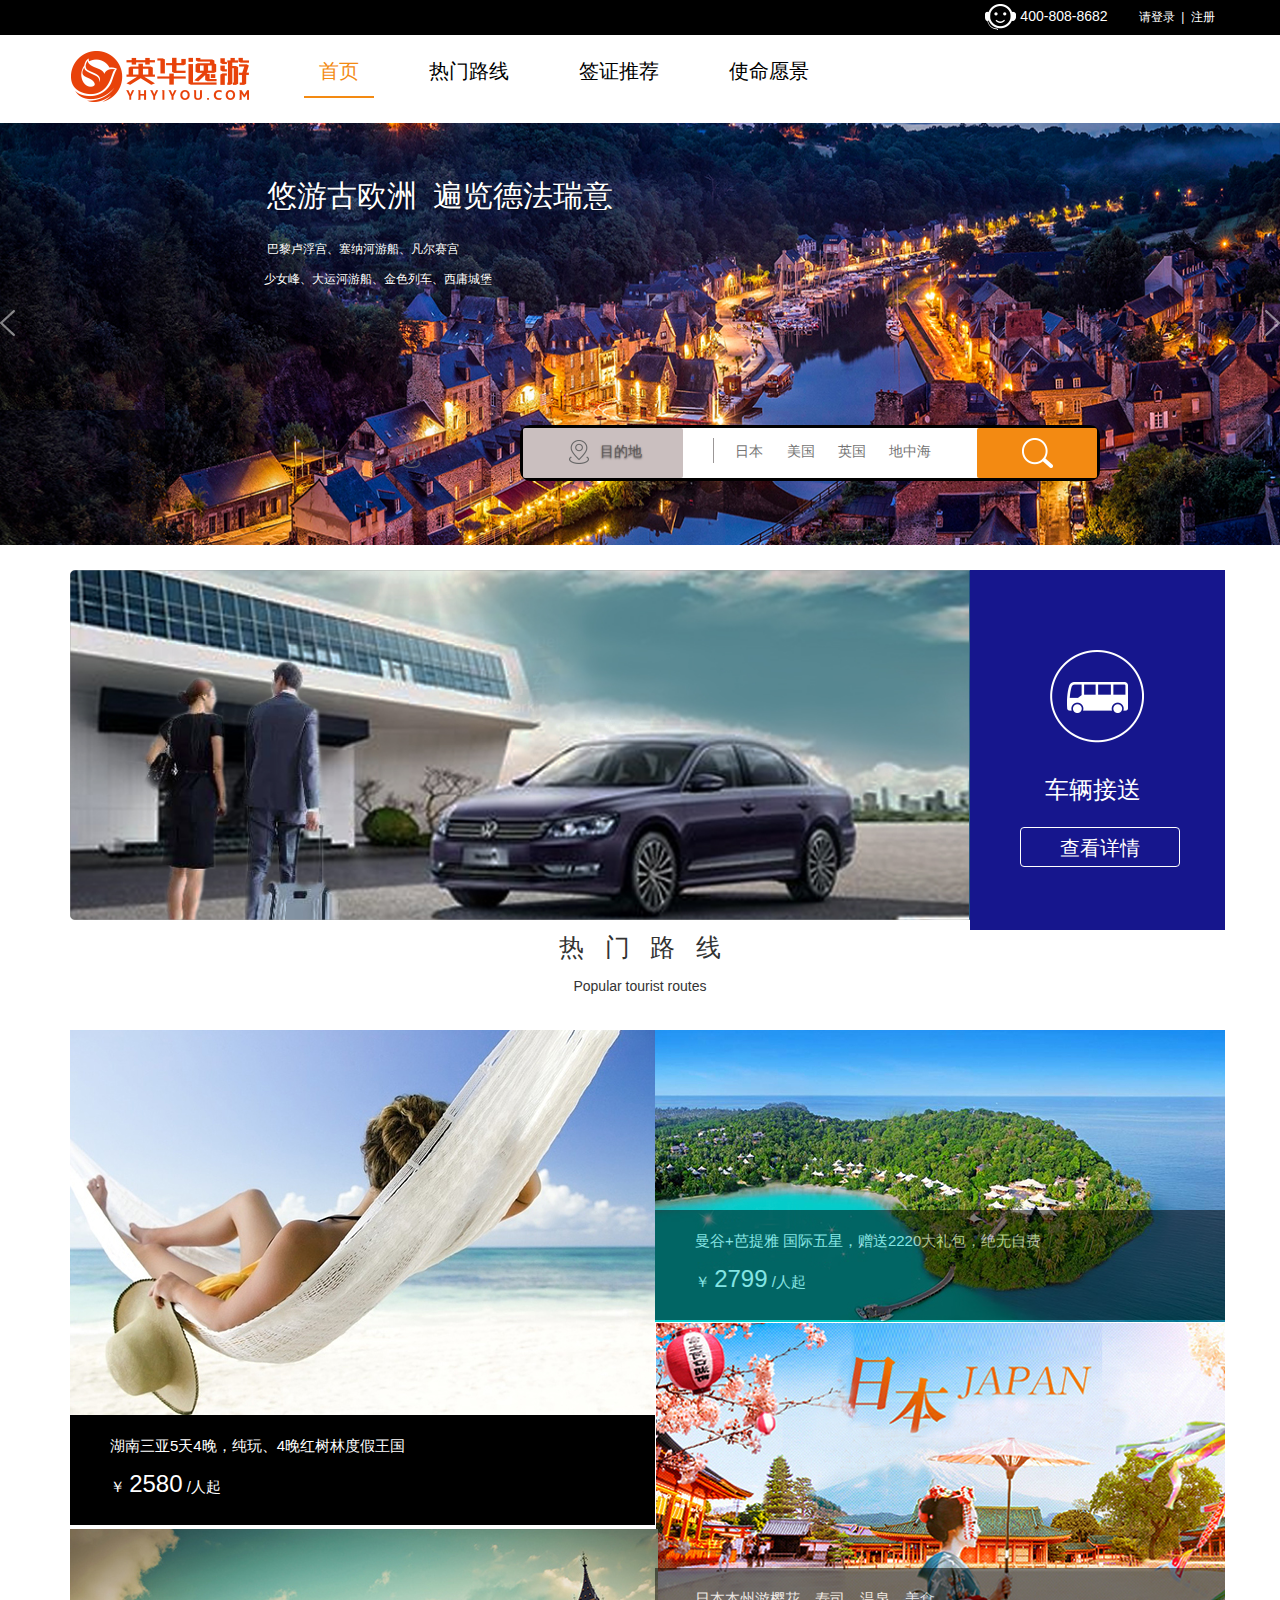
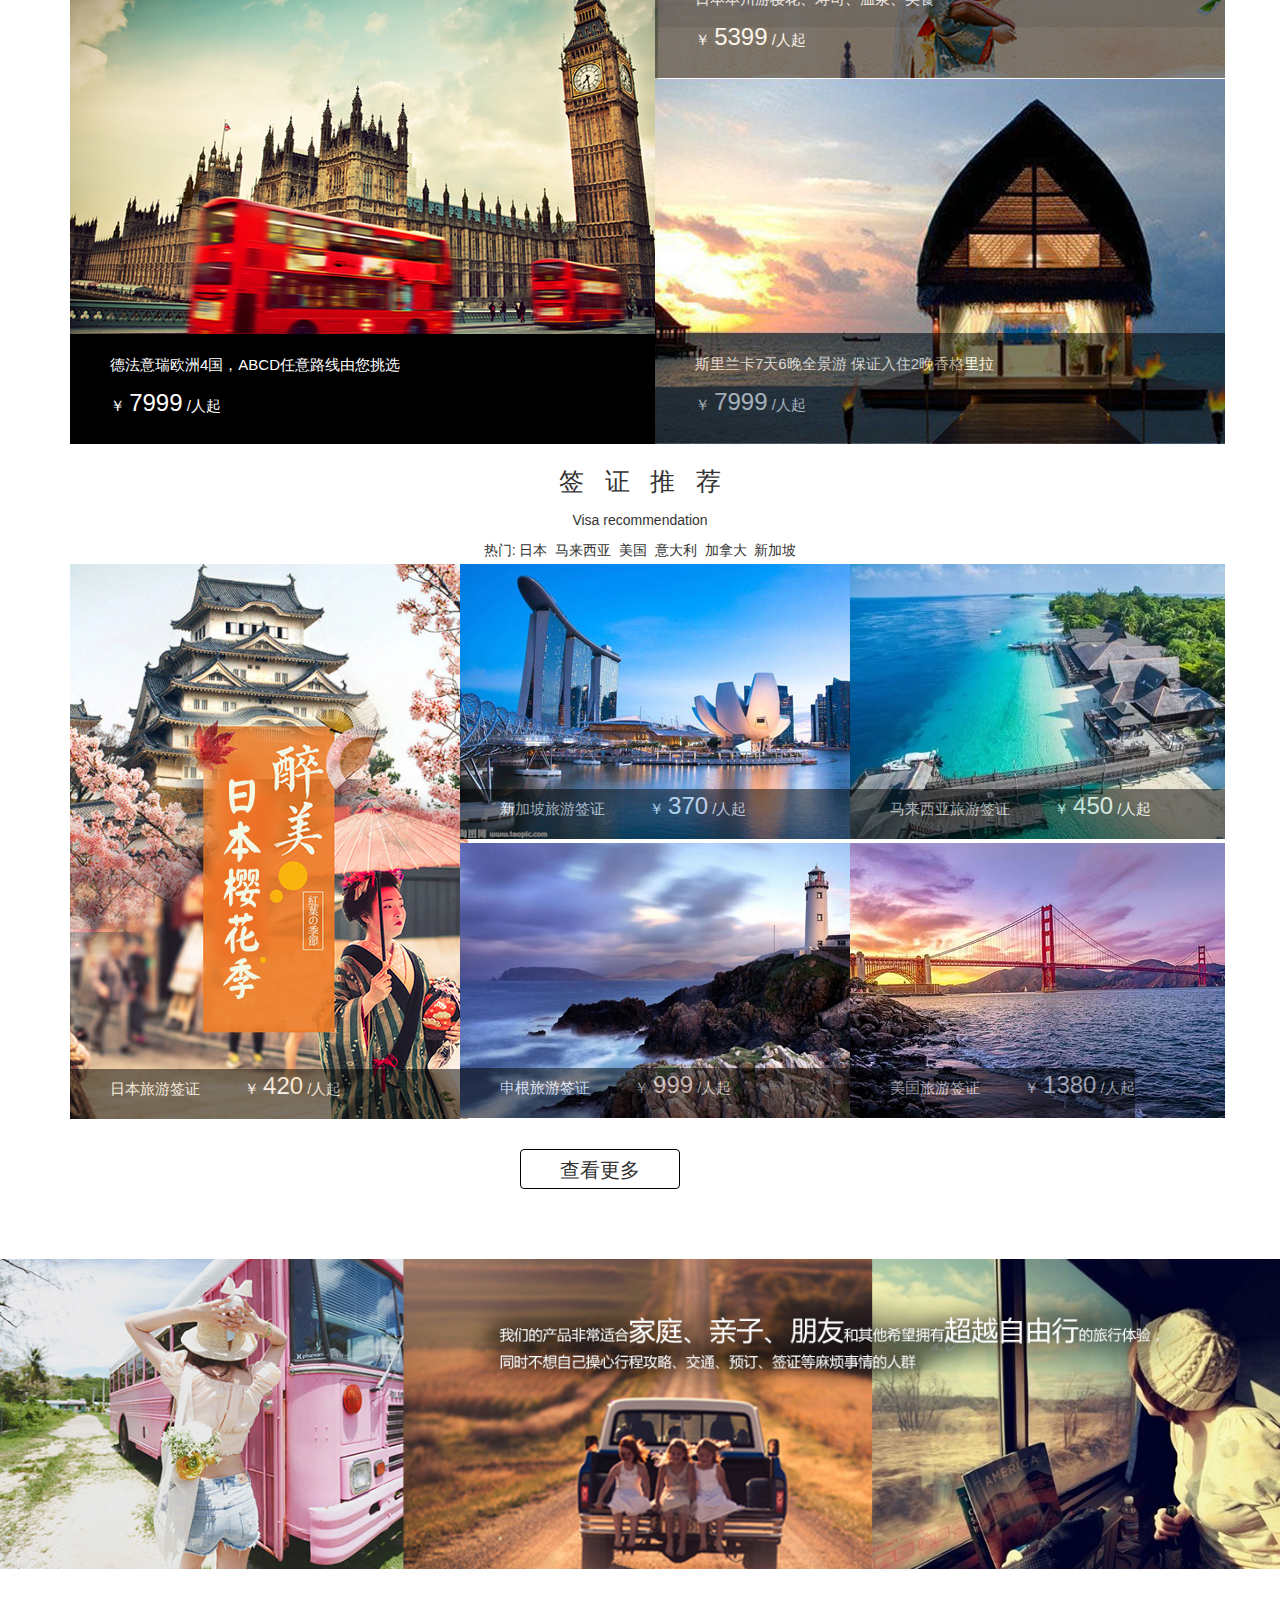
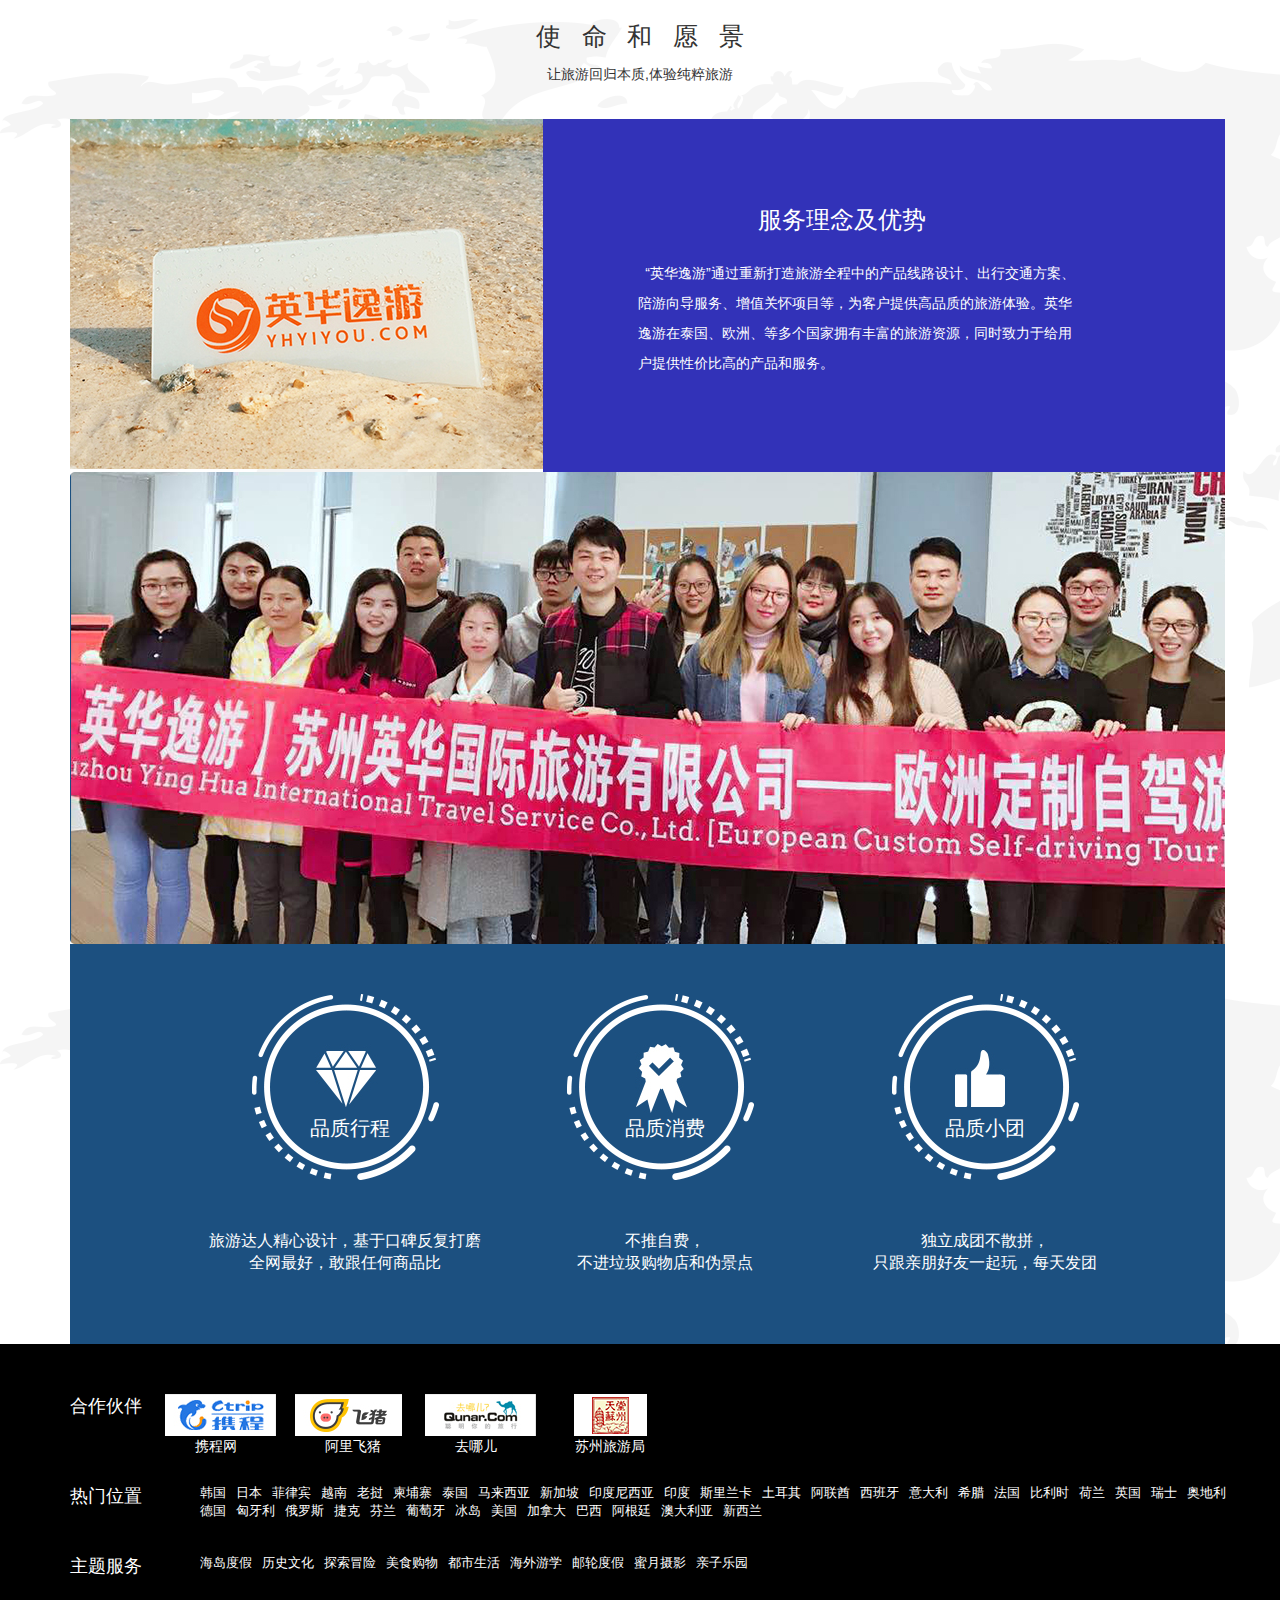
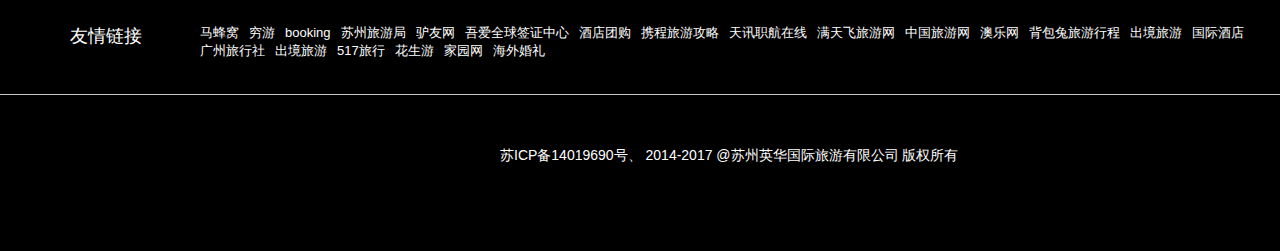
<file: 英华逸游/index.html>
<!DOCTYPE html>
<html lang="en">
<head>
    <meta charset="UTF-8">
    <meta name="viewport" content="width=device-width, initial-scale=1.0">
    <meta http-equiv="X-UA-Compatible" content="ie=edge">
    <link rel="stylesheet" href="css/bootstrap.min.css">
    <link rel="stylesheet" href="css/bootstrap.css">
    <link rel="stylesheet" href="./index.css">
    <title>英华逸游</title>
</head>
<body data-spy="scroll" data-target="#navbar-example">
    <div class="container">
        <nav  class="navbar navbar-fixed-top" style="margin: 0 auto;background-color:#fff">
            <div class="container-fluid top text-right"  id="denglu">
                <div style="width: 1200px;height: 40px;">
                    <span><img src="./img/tell.png" alt=""> 400-808-8682</span>
                    &nbsp;&nbsp;&nbsp;&nbsp;&nbsp;&nbsp;
                    <small >请登录&nbsp;&nbsp;|&nbsp;&nbsp;注册</small>
                </div>
            </div>
            <nav id="navbar-example" class="navbar container">
                <div class="navbar-header " style="padding-bottom: 15px">
                    
                    <button class="navbar-toggle" type="button" data-toggle="collapse" data-target="#bs-1">
                        <span class="icon-bar" style="background:#000;width: 33px;margin-bottom: 15px"></span>
                        <span class="icon-bar"  style="background:#000;width: 33px;margin-bottom: 15px"></span>
                        <span class="icon-bar"  style="background:#000;width: 33px;"></span>
                    </button>
                    <a class="navbar-brand" href="#"><img src="./img/logo.png" alt=""></a>
                    <div class="btn" id="ksdz">快速定制</div>
                </div>
                <div class="collapse navbar-collapse" style="font-size: 20px;padding-top: 10px" id="bs-1">
                    <ul class="nav navbar-nav">
                        <li class="active">
                            <a href="#generic">首页</a>
                        </li>
                        <li>
                            <a href="#rmlx">热门路线</a>
                        </li>
                        <li>
                            <a href="#qztj">签证推荐</a>
                        </li>
                        <li>
                            <a href="#smyj">使命愿景</a>
                        </li>
                    </ul>
                </div>
            </nav>
        </nav>
    </div>            
    <div style="position: relative; padding-top:105px;" id="generic" class="carousel slide" data-ride="carousel" data-pause="hover">
        <div class="carousel-inner">
            <div class="item active">
                <img style="width: 100%;height: 440px;" alt="First slide" src="./img/banner.jpg">
                <div class="carousel-caption" id="ziti">
                    <span style="font-size: 30px">悠游古欧洲&nbsp;&nbsp;遍览德法瑞意</span>
                    <div id="ziti-1">
                        <p style="margin-left: -154px;margin-top: 20px"><small> 巴黎卢浮宫、塞纳河游船、凡尔赛宫</small></p>
                        <p style="margin-left: -125px"><small> 少女峰、大运河游船、金色列车、西庸城堡</small></p>
                    </div>
                    <div id="ziti-2">
                        <p><small> 全程升级热早+1晚5星酒店</small></p>
                    </div>
                </div>
            </div>
            <div class="item">
                <img style="width: 100%;height: 440px;" alt="Second slide" src="img/banner2.jpg">
            </div>
        </div>
        <!-- 轮播（Carousel）导航 -->
        <a class="left" href="#generic" data-slide="prev">
            <img src="img/left.png" style="position: absolute;left:0;top:310px" alt="">
        </a>
        <a class="right" href="#generic" data-slide="next">
            <img src="img/right.png" style="position: absolute;right:0;top:310px" alt="">
        </a>
        <div class="carousel-caption" id="sousuo">
            <div id="sousuo-1">
                <div  style="padding-top:12px;padding-left: 5px">
                    <img src="./img/position.png" alt="">
                    &nbsp;
                    <span style="color:rgb(95, 90, 90); ">目的地</span>
                </div>
            </div>
            <input type="text" class="navbar-text" id="sousuo-2" placeholder="&nbsp;&nbsp;&nbsp;&nbsp;&nbsp;日本&nbsp;&nbsp;&nbsp;&nbsp;&nbsp;&nbsp;美国&nbsp;&nbsp;&nbsp;&nbsp;&nbsp;&nbsp;英国&nbsp;&nbsp;&nbsp;&nbsp;&nbsp;&nbsp;地中海">
            <div id="sousuo-3">
                <img style="padding-top: 10px" src="./img/search.png" alt="">
            </div>
       </div>
       <div class="container" style="margin-top:25px;position: relative;" id="cljs">
            <img src="./img/Sbanner2.jpg" alt="" class="img-responsive" style="width: 900px;float: left;">
            <div style="width: 255px;height: 360px;background-color: #16168d;position: absolute;right:0">
                <img src="./img/car.png" alt="" style="margin: 80px 0 0 80px">
                <p style="font-size: 24px; color:#fff;margin: 30px 0 0 75px">车辆接送</p>
                <div class="btn text-center" style="width: 160px;;height: 40px;border:1px solid #fff;margin: 20px 0 0 50px">
                    <p style="font-size: 20px;color: #fff">查看详情</p>
                </div>
            </div>
       </div>
       <div class="container" id="cljs1">
           <div class="row">
                <div class="col-xs-2" style="margin: 20px 0 0 20px">
                    <img src="./img/carH.png" alt="">
                </div>
                <div class="col-xs-6" style="margin: 20px 0 0 0">
                    <h3 style="color: #16168d;margin:0 0 0 20px">机场接送&nbsp; &nbsp;省力省心</h3>
                    <p style="margin:20px 0 0 20px">提供上海、苏州、无锡各市</p>
                    <p style="margin:0 0 0 20px">往返机场、码头接送服务、更有包车服务</p>
                </div>
                <div class="col-xs-3" style="margin: 20px 0 0 -30px">
                    <div class="btn text-center" style="width: 160px;;height: 40px;border:1px solid rgb(226, 223, 223);margin: 20px 0 0 50px">
                        <p style="font-size: 20px;color: rgb(202, 198, 198)">查看详情</p>
                    </div>
                </div>
           </div>
       </div>
    </div>
    <div class="container" id="rmlx" style="margin-top:10px;overflow: hidden;">
        <div class="text-center" id="rmlx2" style="height: 120px;margin-bottom:-20px">
            <p style="font-size: 25px">热 &nbsp; 门 &nbsp; 路 &nbsp; 线</p>
            <p>Popular tourist routes</p>
        </div>
        <div id="rmlx1">
            <p style="font-size: 25px">&nbsp;热门路线</p>
        </div>
        <div class="row" id="rmlx3">
            <div class="col-md-6" style="position:relative">
                <img src="./img/hot1.jpg" alt="">
                <div style="width: 590px;height: 110px;opacity: 1;position: absolute;top:385px;background-color: #000">
                    <p style="margin: 20px 0 0 40px;font-size: 15px;color: #fff">湖南三亚5天4晚，纯玩、4晚红树林度假王国</p>
                    <p style="margin: 10px 0 0 40px;font-size: 15px;color: #fff">￥ <span style="font-size: 24px">2580</span> /人起</p>
                </div>
            </div>
            <div class="col-md-6" style="position:relative">
                <img src="./img/hot3.jpg" alt="">
                <div style="width: 608px;height: 110px;z-index: 5;opacity: 0.5;position: absolute;top:180px;background-color: #000">
                    <p style="margin: 20px 0 0 40px;font-size: 15px;color: #fff">曼谷+芭提雅&nbsp;国际五星，赠送2220大礼包，绝无自费</p>
                    <p style="margin: 10px 0 0 40px;font-size: 15px;color: #fff">￥ <span style="font-size: 24px">2799</span> /人起</p>
                </div>
            </div>
            <div class="col-md-6" style="position:relative">
                <img src="./img/hot4.jpg" alt="">
                <div style="width: 608px;height: 110px;z-index: 5;opacity: 0.5;position: absolute;top:246px;background-color: #000">
                    <p style="margin: 20px 0 0 40px;font-size: 15px;color: #fff">日本本州游樱花、寿司、温泉、美食</p>
                    <p style="margin: 10px 0 0 40px;font-size: 15px;color: #fff">￥ <span style="font-size: 24px">5399</span> /人起</p>
                </div>
            </div>
            <div class="col-md-6" style="margin-top: -150px;position:relative">
                <img src="./img/hot2.jpg" alt="">
                <div style="width: 590px;height: 110px;opacity: 1;position: absolute;top:405px;background-color: #000">
                    <p style="margin: 20px 0 0 40px;font-size: 15px;color: #fff">德法意瑞欧洲4国，ABCD任意路线由您挑选</p>
                    <p style="margin: 10px 0 0 40px;font-size: 15px;color: #fff">￥ <span style="font-size: 24px">7999</span> /人起</p>
                </div>
            </div>
            <div class="col-md-6" style="position:relative">
                <img src="./img/hot5.jpg" alt="">
                <div style="width: 608px;height: 110px;z-index: 5;opacity: 0.5;position: absolute;top:254px;background-color: #000">
                    <p style="margin: 20px 0 0 40px;font-size: 15px;color: #fff">斯里兰卡7天6晚全景游&nbsp;保证入住2晚香格里拉</p>
                    <p style="margin: 10px 0 0 40px;font-size: 15px;color: #fff">￥ <span style="font-size: 24px">7999</span> /人起</p>
                </div>
            </div>
        </div>
        <div class="row" id="rmlx4">
            <div class="col-xs-12" style="position:relative">
                <img src="./img/hot1.jpg" alt="">
                <div style="width: 590px;height: 110px;opacity: 1;position: absolute;top:275px;background-color: #000">
                    <p style="margin: 20px 0 0 40px;font-size: 15px;color: #fff">湖南三亚5天4晚，纯玩、4晚红树林度假王国</p>
                    <p style="margin: 10px 0 0 40px;font-size: 15px;color: #fff">￥ <span style="font-size: 24px">2580</span> /人起</p>
                </div>
            </div>
            <div class="col-xs-12" style="position:relative">
                <img src="./img/hot2.jpg" alt="">
                <div style="width: 590px;height: 110px;opacity: 1;position: absolute;top:327px;background-color: #000">
                    <p style="margin: 20px 0 0 40px;font-size: 15px;color: #fff">德法意瑞欧洲4国，ABCD任意路线由您挑选</p>
                    <p style="margin: 10px 0 0 40px;font-size: 15px;color: #fff">￥ <span style="font-size: 24px">7999</span> /人起</p>
                </div>
            </div>
            <div class="col-xs-12 text-center" style="margin: 20px 0 0 -30px">
                <div class="btn text-center" style="width: 160px;;height: 50px;border:1px solid rgb(226, 223, 223);margin: 20px 0 0 50px">
                    <span style="margin: 0 0 0 10px;font-size: 25px;color: rgb(202, 198, 198)">查看更多&nbsp;></span>
                </div>
            </div>
        </div>
    </div>
    <div class="container" id="qztj" style="margin-top:20px;overflow: hidden;">
        <div class="text-center" id="qztj1" style="height: 120px;margin-bottom:-20px">
            <p style="font-size: 25px">签 &nbsp; 证 &nbsp; 推 &nbsp; 荐</p>
            <p>Visa&nbsp;recommendation</p>
            <p>热门:&nbsp;日本&nbsp;&nbsp;马来西亚&nbsp;&nbsp;美国&nbsp;&nbsp;意大利&nbsp;&nbsp;加拿大&nbsp;&nbsp;新加坡</p>
        </div>
        <div id="qztj2">
            <p style="font-size: 25px">&nbsp;签证推荐</p>
        </div>
        <div class="row" id="qztj3">
            <div class="col-md-4" style="position:relative">
                <img src="./img/visa1.jpg" alt="">
                <div style="width: 390px;height: 50px;z-index: 5;opacity: 0.5;position: absolute;bottom:0px;background-color: #000">
                    <span style="margin: 20px 0 0 40px;font-size: 15px;color: #fff">日本旅游签证</span>
                    <span style="margin: 10px 0 0 40px;font-size: 15px;color: #fff">￥ <span style="font-size: 24px">420</span> /人起</span>
                </div>
            </div>
            <div class="col-md-4" style="position:relative">
                <img src="./img/visa2.jpg" alt="">
                <div style="width: 390px;height: 50px;z-index: 5;opacity: 0.5;position: absolute;bottom:0px;background-color: #000">
                    <span style="margin: 20px 0 0 40px;font-size: 15px;color: #fff">新加坡旅游签证</span>
                    <span style="margin: 10px 0 0 40px;font-size: 15px;color: #fff">￥ <span style="font-size: 24px">370</span> /人起</span>
                </div>
            </div>
            <div class="col-md-4" style="position:relative">
                <img src="./img/visa3.jpg" alt="">
                <div style="width: 390px;height: 50px;z-index: 5;opacity: 0.5;position: absolute;bottom:0px;background-color: #000">
                    <span style="margin: 20px 0 0 40px;font-size: 15px;color: #fff">马来西亚旅游签证</span>
                    <span style="margin: 10px 0 0 40px;font-size: 15px;color: #fff">￥ <span style="font-size: 24px">450</span> /人起</span>
                </div>
            </div>
            <div class="col-md-4" style="position:relative;margin-top: 4px;">
                <img src="./img/visa4.jpg" alt="">
                <div style="width: 390px;height: 50px;z-index: 5;opacity: 0.5;position: absolute;bottom:0px;background-color: #000">
                    <span style="margin: 20px 0 0 40px;font-size: 15px;color: #fff">申根旅游签证</span>
                    <span style="margin: 10px 0 0 40px;font-size: 15px;color: #fff">￥ <span style="font-size: 24px">999</span> /人起</span>
                </div>
            </div>
            <div class="col-md-4" style="position:relative;margin-top: 4px;">
                <img src="./img/visa5.jpg" alt="">
                <div style="width: 390px390px390px390px;height: 50px;z-index: 5;opacity: 0.5;position: absolute;bottom:0px;background-color: #000">
                    <span style="margin: 20px 0 0 40px;font-size: 15px;color: #fff">美国旅游签证</span>
                    <span style="margin: 10px 0 0 40px;font-size: 15px;color: #fff">￥ <span style="font-size: 24px">1380</span> /人起</span>
                </div>
            </div>
        </div>
        <div class="btn text-center" id="qztj5" style="width: 160px;;height: 40px;border:1px solid #000; margin:30px 0 70px 450px">
            <p style="font-size: 20px">查看更多</p>
        </div>
    </div>
    <div class="row" id="qztj4">
        <div class="col-xs-6" style="position:relative">
            <img src="./img/visa1.jpg" alt="">
            <div style="width: 390px;height: 50px;z-index: 5;opacity: 0.5;position: absolute;bottom:0px;background-color: #000">
                <span style="margin: 20px 0 0 40px;font-size: 15px;color: #fff">日本旅游签证</span>
                <span style="margin: 10px 0 0 40px;font-size: 15px;color: #fff">￥ <span style="font-size: 24px">420</span> /人起</span>
            </div>
        </div>
        <div class="col-xs-6" style="position:relative">
            <img src="./img/visa2.jpg" alt="">
            <div style="width: 390px;height: 50px;z-index: 5;opacity: 0.5;position: absolute;bottom:0px;background-color: #000">
                <span style="margin: 20px 0 0 40px;font-size: 15px;color: #fff">新加坡旅游签证</span>
                <span style="margin: 10px 0 0 40px;font-size: 15px;color: #fff">￥ <span style="font-size: 24px">370</span> /人起</span>
            </div>
        </div>
        <div class="col-xs-6" style="position:relative">
            <img src="./img/visa3.jpg" alt="">
            <div style="width: 390px;height: 50px;z-index: 5;opacity: 0.5;position: absolute;bottom:0px;background-color: #000">
                <span style="margin: 20px 0 0 40px;font-size: 15px;color: #fff">马来西亚旅游签证</span>
                <span style="margin: 10px 0 0 40px;font-size: 15px;color: #fff">￥ <span style="font-size: 24px">450</span> /人起</span>
            </div>
        </div>
        <div class="col-xs-12 text-center" style="margin: 20px 0 0 -30px">
            <div class="btn text-center" style="width: 160px;;height: 50px;border:1px solid rgb(226, 223, 223);margin: 20px 0 0 50px">
                <span style="margin: 0 0 0 10px;font-size: 25px;color: rgb(202, 198, 198)">查看更多&nbsp;></span>
            </div>
        </div>
    </div>
    <div style="width:100%;" id="pic">
        <img src="./img/Bbanner.jpg" alt="" class="img-responsive" style="width: 100%">
    </div>
    <div style="background: url(./img/back.png);">
        <div class="container" id="smyj" style="margin-top:50px;overflow: hidden;">
            <div class="text-center" id="smyj1" style="height: 120px;margin-bottom:-20px">
                <p style="font-size: 25px">使 &nbsp; 命 &nbsp; 和 &nbsp; 愿 &nbsp; 景</p>
                <p>让旅游回归本质,体验纯粹旅游</p>
            </div>
            <div id="smyj2">
                <span style="font-size: 25px">&nbsp;使命和愿景：</span>
                <span style="font-size: 18px">让旅游回归本质,体验纯粹旅游</span>
            </div>
            <div class="row" id="smyj3">
                <div class="col-md-5" style="height: 353px;">
                    <img src="./img/mission1.jpg" alt="">
                </div>
                <div class="col-md-7" style="background: #3232b8;height: 353px;line-height: 30px">
                    <h3 style="color: #fff;margin:88px 0 0 200px">服务理念及优势</h3>
                    <p style="color: #fff;margin:25px 0 0 80px">&nbsp;&nbsp;“英华逸游”通过重新打造旅游全程中的产品线路设计、出行交通方案、<br>陪游向导服务、增值关怀项目等，为客户提供高品质的旅游体验。英华<br>逸游在泰国、欧洲、等多个国家拥有丰富的旅游资源，同时致力于给用<br>户提供性价比高的产品和服务。</p>
                </div>
                <div class="col-md-12">
                    <img src="./img/mission2.jpg" alt="">
                </div>
                <div class="col-md-12" style="background: #1c5080;padding:0px;margin: 0 0 0 15px">
                    <div style="height: 400px;width: 320px;position: relative;margin-left: 100px;float: left;" class="text-center">
                        <img src="./img/rorate.png" alt="" style="margin: 50px 0 0 30px">
                        <img src="./img/zhanqiao_03.jpg" alt="" style="position: absolute;top:100px;left:145px">
                        <p style="position: absolute;top:170px;left:140px;color: #fff;font-size: 20px">品质行程</p>
                        <p style="margin:50px 0 0 30px;color: #fff;font-size: 16px">旅游达人精心设计，基于口碑反复打磨</p>
                        <p style="margin:0 0 0 30px;color: #fff;font-size: 16px">全网最好，敢跟任何商品比</p>
                    </div>
                    <div style="height: 400px;width: 320px;position: relative;float: left;" class="text-center">
                        <img src="./img/rorate.png" alt="" style="margin: 50px 0 0 20px">
                        <img src="./img/zhanqiao_05.jpg" alt="" style="position: absolute;top:100px;left:145px">
                        <p style="position: absolute;top:170px;left:135px;color: #fff;font-size: 20px">品质消费</p>
                        <p style="margin:50px 0 0 30px;color: #fff;font-size: 16px">不推自费，</p>
                        <p style="margin:0 0 0 30px;color: #fff;font-size: 16px">不进垃圾购物店和伪景点</p>
                    </div>
                    <div style="height: 400px;width: 320px;position: relative;float: left;" class="text-center">
                        <img src="./img/rorate.png" alt="" style="margin: 50px 0 0 30px">
                        <img src="./img/zhanqiao_07.jpg" alt="" style="position: absolute;top:100px;left:145px">
                        <p style="position: absolute;top:170px;left:135px;color: #fff;font-size: 20px">品质小团</p>
                        <p style="margin:50px 0 0 30px;color: #fff;font-size: 16px">独立成团不散拼，</p>
                        <p style="margin:0 0 0 30px;color: #fff;font-size: 16px">只跟亲朋好友一起玩，每天发团</p>
                    </div>
                </div>
            </div>
            <div class="row" id="smyj4">
                <div class="col-xs-12" style="height: 353px;margin: 20px 0 0 0">
                    <img src="./img/mission1.jpg" alt="" style="width:100%">
                </div>
                <div class="col-xs-12" style="background: #fff;height: 353px;line-height: 30px;">
                    <h3 style="margin:88px 0 0 200px">--服务理念--</h3>
                    <p style="margin:25px 0 0 80px">&nbsp;&nbsp;“英华逸游”通过重新打造旅游全程中的产品线路设计、出行交通方案、<br>陪游向导服务、增值关怀项目等，为客户提供高品质的旅游体验。英华<br>逸游在泰国、欧洲、等多个国家拥有丰富的旅游资源，同时致力于给用<br>户提供性价比高的产品和服务。</p>
                </div>
                <div class="col-xs-12">
                    <img src="./img/mission2.jpg" alt="">
                </div>
                <div class="col-xs-12" style="padding:0px;margin: 0 0 0 15px">
                    <h3 style="margin:88px 0 0 200px">--服务优势--</h3>
                    <div style="height: 160px;width: 380px;position: relative;margin:50px 0 0 0;">
                        <div class="text-center" style="float: left;width: 114px;height: 100px;margin: 20px 0 0 0 "><img src="./img/icon11.png" alt="" ></div>
                        <p style="font-size: 16px">旅游达人精心设计，基于口碑反复打磨,告别人山人海鸡肋景点</p>
                        <p style="font-size: 16px">全网最好，敢跟任何商品比</p>
                    </div>
                    <div style="height: 160px;width: 380px;position: relative;margin:50px 0 0 0;">
                        <div class="text-center" style="float: left;width: 114px;height: 100px; "><img src="./img/icon22.png" alt="" ></div>
                        <p style="font-size: 16px">不推自费，</p>
                        <p style="font-size: 16px">不进垃圾购物店和伪景点</p>
                    </div>
                    <div style="height: 160px;width: 380px;position: relative;margin:50px 0 0 0;">
                        <div class="text-center" style="float: left;width: 114px;height: 100px "><img src="./img/icon33.png" alt="" ></div>
                        <p style="font-size: 16px">独立成团不散拼，</p>
                        <p style="font-size: 16px">只跟亲朋好友一起玩，每天发团</p>
                    </div>
                </div>
            </div>
        </div>
    </div>
    <div style="width: 100%;background-color: black;">
            <div class="container" id="last">
                <div class="last21">
                    <div class="last211">
                        <span style=" color: white; font-size: 18px;">合作伙伴</span>
                    </div>
                    <div class="last212">
                        <img src="./img/1_03.jpg">
                        <span style="margin-left: 30px;color: white;">携程网</span>
                    </div>
                    <div class="last212">
                        <img src="./img/1_05.jpg">
                        <span style="margin-left: 30px;color: white;">阿里飞猪</span>
                    </div>
                    <div class="last212">
                        <img src="./img/1_07.jpg">
                        <span style="margin-left: 30px;color: white;">去哪儿</span>
                    </div>
                    <div class="last212">
                        <img style="display: block; margin: 0 auto;" src="./img/1_09.jpg">
                        <span style="margin-left: 20px; color: white;">苏州旅游局</span>
                    </div>
                </div>
                <div class="last22">
                    <div class="last221">
                        <span style="display: block; color: white; font-size: 18px;">热门位置</span>
                    </div>
                    <div class="21b">
                        <div class="last222">
                            <ul>
                                <li>韩国</li>
                                <li>日本</li>
                                <li>菲律宾</li>
                                <li>越南</li>
                                <li>老挝</li>
                                <li>柬埔寨</li>
                                <li>泰国</li>
                                <li>马来西亚</li>
                                <li>新加坡</li>
                                <li>印度尼西亚</li>
                                <li>印度</li>
                                <li>斯里兰卡</li>
                                <li>土耳其</li>
                                <li>阿联酋</li>
                                <li>西班牙</li>
                                <li>意大利</li>
                                <li>希腊</li>
                                <li>法国</li>
                                <li>比利时</li>
                                <li>荷兰</li>
                                <li>英国</li>
                                <li>瑞士</li>
                                <li>奥地利</li>
                                <li>德国</li>
                                <li>匈牙利</li>
                                <li>俄罗斯</li>
                                <li>捷克</li>
                                <li>芬兰</li>
                                <li>葡萄牙</li>
                                <li>冰岛</li>
                                <li>美国</li>
                                <li>加拿大</li>
                                <li>巴西</li>
                                <li>阿根廷</li>
                                <li>澳大利亚</li>
                                <li>新西兰</li>
                            </ul>
                        </div>
                    </div>
                    <div class="last221">
                        <span style="display: block; color: white; font-size: 18px;">主题服务</span>
                    </div>
                    <div class="21b">
                        <div class="last222">
                            <ul>
                                <li>海岛度假</li>
                                <li>历史文化</li>
                                <li>探索冒险</li>
                                <li>美食购物</li>
                                <li>都市生活</li>
                                <li>海外游学</li>
                                <li>邮轮度假</li>
                                <li>蜜月摄影</li>
                                <li>亲子乐园</li>
                            </ul>
                        </div>
                    </div>
                    <div class="last221">
                        <span style="display: block; color: white; font-size: 18px;">友情链接</span>
                    </div>
                    <div class="21b">
                        <div class="last222">
                            <ul>
                                <li>马蜂窝</li>
                                <li>穷游</li>
                                <li>booking</li>
                                <li>苏州旅游局</li>
                                <li>驴友网</li>
                                <li>吾爱全球签证中心</li>
                                <li>酒店团购</li>
                                <li>携程旅游攻略</li>
                                <li>天讯职航在线</li>
                                <li>满天飞旅游网</li>
                                <li>中国旅游网</li>
                                <li>澳乐网</li>
                                <li>背包兔旅游行程</li>
                                <li>出境旅游</li>
                                <li>国际酒店</li>
                                <li>广州旅行社</li>
                                <li>出境旅游</li>
                                <li>517旅行</li>
                                <li>花生游</li>
                                <li>家园网</li>
                                <li>海外婚礼</li>
                            </ul>
                        </div>
                    </div>
                </div>
            </div>
            <div style="height: 157px;padding-top: 50px;border-top: 1px solid #c9c9c9" id="last3">
                <span style="color: white; padding-left: 500px; ">苏ICP备14019690号、 2014-2017 @苏州英华国际旅游有限公司 版权所有</span>
            </div>
            <div style="height: 157px;padding: 30px 0 0 0" class="text-center" id="last4">
                    <p style="color: white; ">苏ICP备14019690号、 2014-2017 </p>
                    <p style="color: white;">@苏州英华国际旅游有限公司 版权所有</p>
                    <p style="color: white; ">技术支持&nbsp;杭州联橙科技</p>
            </div>
        </div>
        
</body>
<script src="js/jquery.js"></script>    
<script src="js/bootstrap.min.js"></script> 
</html>
</file>
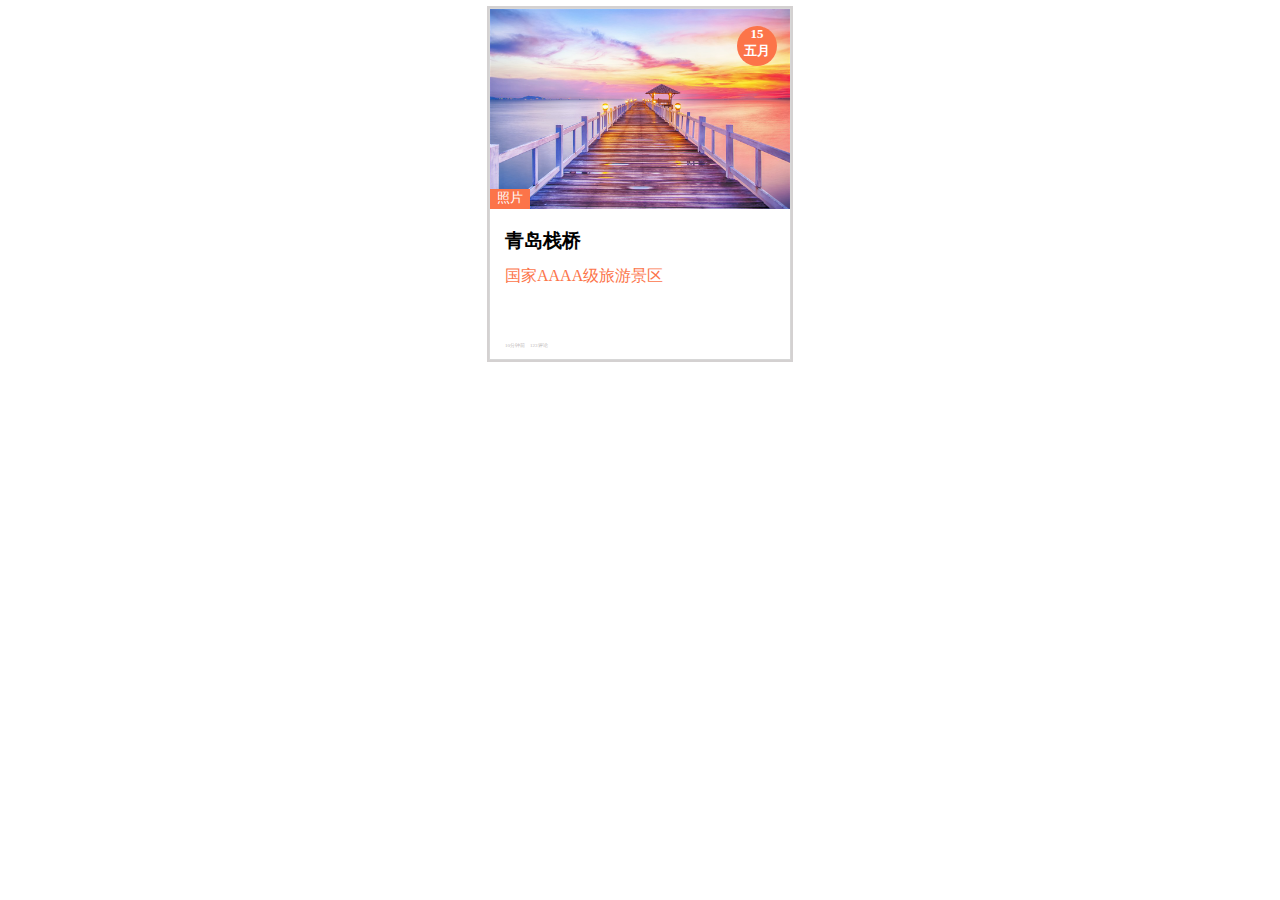
<file: CSS3变形与动画.html>
<!DOCTYPE html>
<html lang="en">
<head>
    <meta charset="UTF-8">
    <meta name="viewport" content="width=device-width, initial-scale=1.0">
    <meta http-equiv="X-UA-Compatible" content="ie=edge">
    <title>Document</title>
    <style>
        #box{
            width: 300px;
            height: 350px;
            margin: 0 auto;
            border: 1px solid #d7d7d7;
            box-shadow: 0px 0px 0px 2px rgb(212, 209, 209);
            position: relative;
        }
        #circle{
            width: 40px;
            height: 40px;
            border-radius: 20px;
            background: #fc7449;
            text-align: center;
            font-size: 13px;
            color: #fff;
            font-weight: bolder; 
            position: absolute;
            right: 13px;
            top: 17px;
            z-index: 2;
        }
        #littleimg{
            width: 40px;
            height: 20px;
            background: #fc7449;
            text-align: center;
            font-size: 13px;
            color: #fff;
            position: absolute;
            left: 0px;
            top: 180px;
            z-index: 2;
        }
        #pic{
            width: 300px;
            height: 200px;
            overflow: hidden;
            position: relative;
        }
        #pic img{
            height: 100%;
            width: 100%;       
        }
        #pic div{
            width: 300px;
            height: 200px;
            background: #706e6e;
            position: absolute;
            top: 0;
            opacity: 0;
        }
        #word{
            width: 285px;
            height: 150px;
            padding-left: 15px;
            background: #fff;
            position: absolute;
            top:200px;
            z-index: 2;
        }
        #word h3{
            margin-bottom: 12px;
        }
        #word #p1{
            color: #fc7449;
        }
        #word #p2{
            opacity: 0;
            font-size: 14px;
        }
        #box #p3{
            position: absolute;
            bottom: 6px;
            left: 15px;
            font-size: 5px;
            color:#beb8b8;
            z-index: 2;
        }
        #word p{
            margin: 0;
        }
        @keyframes mybox{
            0%{
                top:180px;
            }
            50%{
                top: 90px;
            }
            100%{
                top: 90px;
            }
        }
        @keyframes mypic{
            0%{
                transform: scale(1);
                width: 100%;
                height: 100%;
            }
            50%{
                transform: scale(1.2);
                width: 100%;
                height: 100%;
            }
            100%{
                transform: scale(1.2);
                width: 100%;
                height: 100%;
            }
        }
        @keyframes mypicdiv{
            0%{
                transform: scale(1.2);
                opacity: 0;
            }
            50%{
                transform: scale(1.2);
                opacity: 0.5;
            }
            100%{
                transform: scale(1.2);
                opacity: 0.5;
            }
        }
        @keyframes myword{
            0%{
                top:200px;
            }
            50%{
                top:110px;
            }
            100%{
                top:110px;
            }
        }
        @keyframes myp2{
            50%{
                opacity: 1;
            }
            100%{
                opacity: 1;
            }
        }
        #box:hover #littleimg{
            animation-name: mybox;
            animation-delay: 1s;
            animation-duration: 1s;
            animation-timing-function: linear; 
            animation-direction:alternate;
            animation-iteration-count: 2;
        }
        #box:hover #pic img{
            animation-name: mypic;
            animation-delay: 1s;
            animation-duration: 1s;
            animation-timing-function: linear; 
            animation-direction:alternate;
            animation-iteration-count: 2;
        }
        #box:hover #pic div{
            animation-name: mypicdiv;
            animation-delay: 1s;
            animation-duration: 1s;
            animation-timing-function: linear; 
            animation-direction:alternate;
            animation-iteration-count: 2;
        }
        #box:hover #word{
            animation-name: myword;
            animation-delay: 1s;
            animation-duration: 1s;
            animation-timing-function: linear; 
            animation-direction:alternate;
            animation-iteration-count: 2;
        }
        #box:hover #word #p2{
            animation-name: myp2;
            animation-delay: 1.4s;
            animation-duration: 1.2s;
            animation-timing-function: linear; 
            animation-direction:alternate;
            
            /* transition-property: all;
            transition-duration: 1s;
            transition-delay: 1s;
            transition-timing-function: linear; 
            opacity: 1; */
        }
    </style>
</head>
<body>
    <div id="box">
        <div id="circle"><span>15</span><br><span>五月</span></div>
        <div id="littleimg">照片</div>
        <div id="pic">
            <img src="./img/zhanqiao.jpg" alt="">
            <div></div>
        </div>
        <div id="word">
            <h3>青岛栈桥</h3>
            <p id="p1">国家AAAA级旅游景区</p>
            <p id="p2">青岛栈桥是青岛海滨风景区的景点之一，是国务院于1982年首批公布的国家级风景名胜区。青岛栈桥位于游人如织的青岛中山路南端，桥身从海岸探入如弯月般的青岛湾深处。桥身供游人参观并在此停靠旅游船，由此乘船可看海上青岛。</p>
        </div>
        <p id="p3">10分钟前&nbsp&nbsp&nbsp&nbsp123评论</p>
    </div>
</body>
</html>
</file>
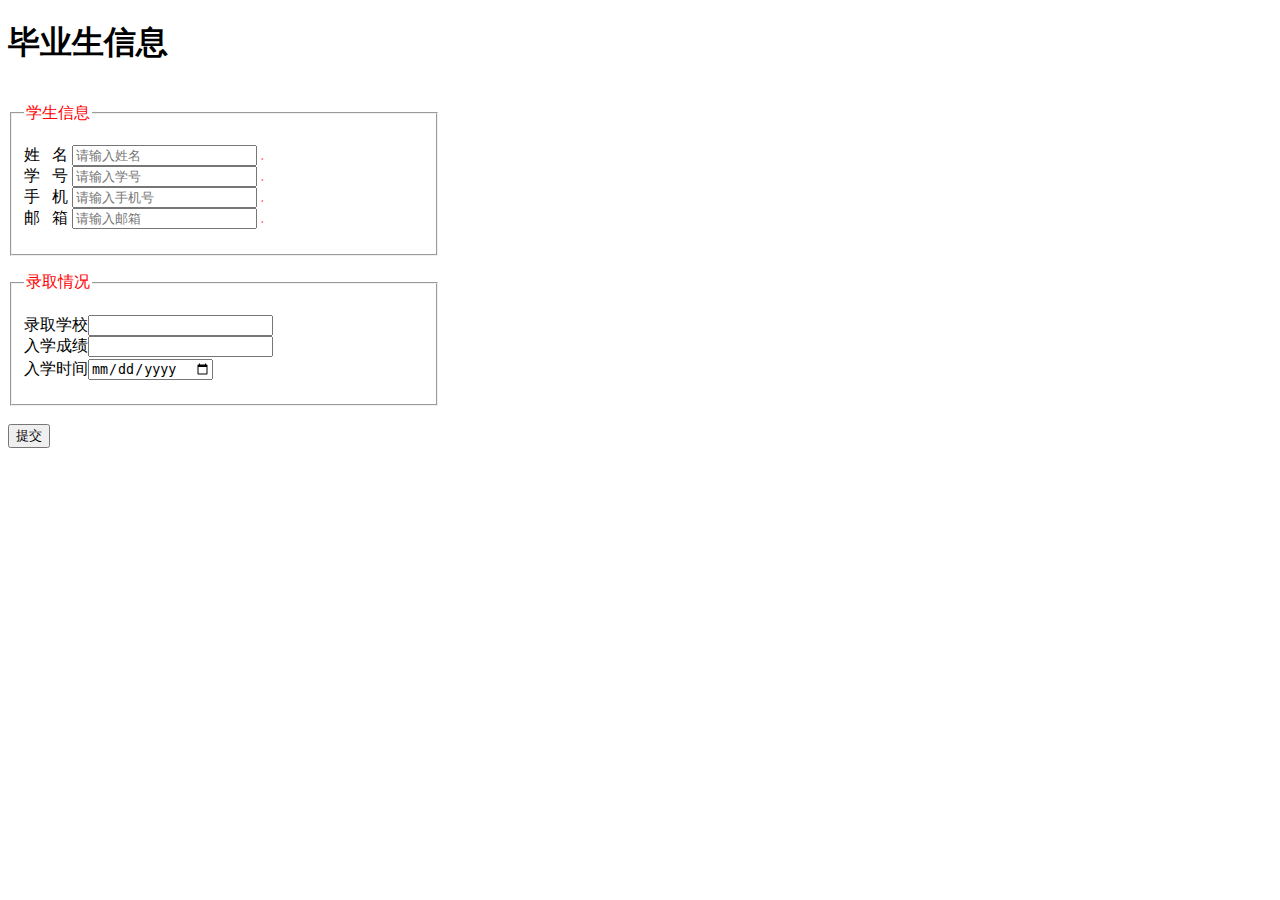
<file: 一.html>
<!DOCTYPE html>
<html lang="en">
<head>
    <meta charset="UTF-8">
    <meta name="viewport" content="width=device-width, initial-scale=1.0">
    <meta http-equiv="X-UA-Compatible" content="ie=edge">
    <title>Document</title>
</head>
<body>
    <h1>毕业生信息</h1>
    <fieldset  style="width:400px;height: 150px;">
        <legend>
            <p style="color:red">学生信息</p>
        </legend>
        姓&nbsp &nbsp名&nbsp<input type="text" placeholder="请输入姓名">&nbsp<span style="color:red;font-size:3px;">★</span>
        <br>
        学&nbsp &nbsp号&nbsp<input type="number" placeholder="请输入学号">&nbsp<span style="color:red;font-size:3px;">★</span>
        <br>
        手&nbsp &nbsp机&nbsp<input type="tel" placeholder="请输入手机号">&nbsp<span style="color:red;font-size:3px;">★</span>
        <br>
        邮&nbsp &nbsp箱&nbsp<input type="email" placeholder="请输入邮箱">&nbsp<span style="color:red;font-size:3px;">★</span>
    </fieldset>
    <fieldset style="width:400px;height: 130px;">
        <legend>
            <p style="color:red">录取情况</p>
        </legend>
        录取学校<input type="text">
        <br>
        入学成绩<input type="text">
        <br>
        入学时间<input type="date" style="margin-top:2px">
    </fieldset>
    <br>
    <input type="submit" value="提交">
</body>
</html>
</file>
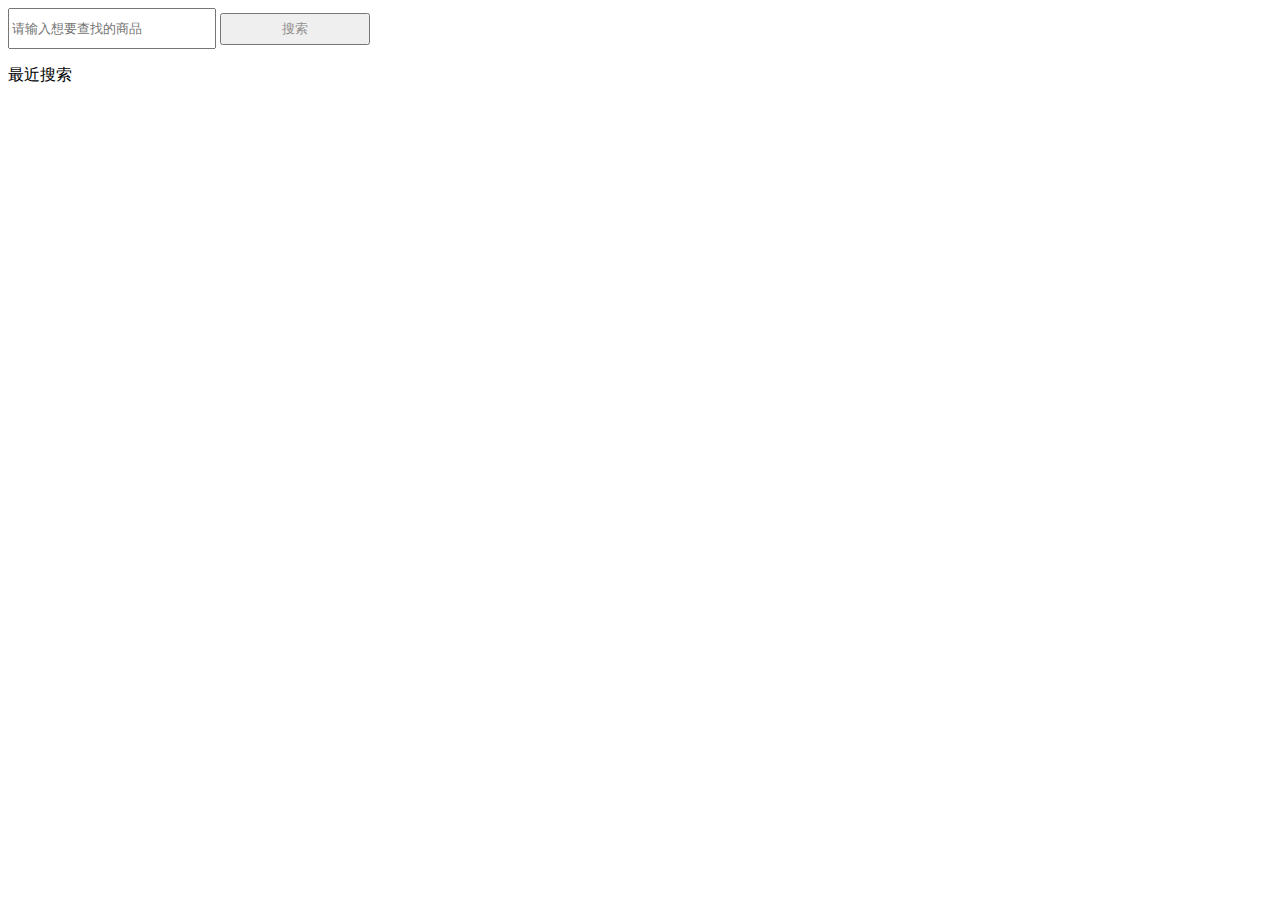
<file: 二.html>
<!DOCTYPE html>
<html lang="en">
<head>
    <meta charset="UTF-8">
    <meta name="viewport" content="width=device-width, initial-scale=1.0">
    <meta http-equiv="X-UA-Compatible" content="ie=edge">
    <title>Document</title>
    <style>
        #search{
            width: 200px;
            height: 35px;
        }
        #sub{
            width: 150px;
            height: 32px;
            color: #8f8e8e;
        }
        #history{
            width: 360px;
            line-height: 30px;
            position: relative;
        }
        #clear{
            width: 20px;
            height: 30px;
            text-align: center;
            background-color:#e0e0e0;
            color:#fff;
            position: absolute;
            right: 0;
            bottom: 0;
            display: none;
            cursor:pointer;
        }
    </style>
</head>
<body>
    <form action="#" method="GET">
        <input type="text" placeholder="请输入想要查找的商品" id="search" autocomplete="off">
        <input type="submit" value="搜索" id="sub">
    </form>
    <p>最近搜索</p>
    <div id="history"><div id="clear">X</div></div>
</body>
<script>
    var search = document.getElementById("search");
    window.onload = function(){
        read();
    }

    function save(id){
        var time = new Date().getTime();
        localStorage.setItem(time,search.value);
        var data = localStorage.getItem(time);
        var sp = document.createElement("span");
        document.getElementById("history").appendChild(sp);
        sp.innerHTML = data;
        sp.className = "concent";
        sp.style.backgroundColor = "#e0e0e0";
        sp.style.marginRight = "10px";
    }

    function read(){
        for(var i=0; i<localStorage.length; i++){
			var key = localStorage.key(i);
			var data = localStorage.getItem(key);
            var sp = document.createElement("span");
            document.getElementById("history").appendChild(sp);
			sp.innerHTML += data;
            sp.className = "concent";
            sp.style.backgroundColor = "#e0e0e0";
            sp.style.marginRight = "10px";
		}
    }

    document.getElementById("sub").onclick = function(){
        save(search);
    }

    document.getElementById("history").onmouseover = function(){
        clear.style.display = "block";
    }

    document.getElementById("history").onmouseout = function(){
        clear.style.display = "none";
    }
    
    document.getElementById("clear").onclick = function(){
        window.localStorage.clear();
        alert("数据是否被全部清除？");
        var concent = document.getElementsByClassName("concent");
        for(var i = concent.length; i > 0; i--){
            concent[i-1].parentNode.removeChild(concent[i-1]);
        }
        
    }
</script>
</html>
</file>
<file: 英华逸游/index.css>
ul>li{
    list-style: none;
}
.top{
    width: 100%;
    height: 35px;
    background-color: #000;
    color: #fff;
    padding-top: 4px;
    display:flex;
}
#ksdz{
    width: 163px;
    height: 56px;
    background: #f1490a;
    color: #fff;
    font-size: 26px;
    display: none;
    margin: 10px 0 0 400px;
}
.navbar-nav>li>a{
    text-align: center;
    color: #000;
}
.navbar-nav>li{
    margin-left: 40px;
}
.active>a{
    text-align: center;
    border-bottom:2px solid #f38a12;
}
.navbar-nav>li>a{
    text-align: center;
    color: #000;
}
.navbar-nav>.active>a{
    text-align: center;
    color:#f38a12;
}
#ziti{
    width: 580px;
    height: 160px; 
    position: absolute; 
    top:50px;
    left:150px
}
#ziti-2{
    display: none;
}
#sousuo{
    position: relative;
    display: inline-block;
    width: 580px;height: 50px;
    background-color: #fff;
    position: absolute;
    left:520px;
    top:425px;
    border: 3px solid #000;
    border-radius: 10px
}
#sousuo-1{
    width: 160px;
    height: 50px;
    margin: -20px 0 0 0;
    border-radius: 2px;
    background-color: rgb(202, 191, 191);
    float: left;
}
#sousuo-2{
    width:240px;
    height: 25px;
    margin: -10px 0 0 30px;
    border: none;
    border-left: 1px solid rgb(155, 151, 151)
}
#sousuo-3{
    position: absolute;
    top:0;
    right: 0;
    width: 120px;
    height: 50px;
    border-radius: 2px;
    background-color: #f38a12
}
#cljs1{
    display: none;
}
#rmlx1{
    display: none;
}
#rmlx4{
    display: none;
}
#qztj2{
    display: none;
}
#qztj4{
    display: none;
}

#smyj2{
    display: none;
}
#smyj4{
    display: none
}
.last21{
    padding-top:50px;
    width: 1200px;
    float: left;
}
.last211{
    width: 75px;
    height: 70px;
    margin-right:20px;
    float: left;
}
.last212{
    width: 110px;
    height:70px;
    margin-right:20px;
    float: left;
}
.last22{
    padding-top:20px;
    width: 1200px;
    float: left;
}
.last21b{
    width: 1100px;
    height: 70px;
    float: left;
}
.last221{
    width: 75px;
    height: 70px;
    margin-right: 5px;
    float: left;
}
.last222{
    width: 1100px;
    height:70px;
    margin-right:20px;
    font-size: 13px;
    float: left;
}
.last222 li{
    float: left;
    padding-left: 10px;
    color: white;
}
#last4{
    display: none
}
@media screen and (max-width:750px){
    .container{
        width: 650px;
    }
    #denglu{
        display: none;
    }
    #ksdz{
        display: block;
    }
    #cljs{
        display: none;
    }
    #ziti{
        left:-35px
    }
    #ziti-1{
        display: none;
    }
    #ziti-2{
        font-size: 25px;
        display: block;
        margin-left: -90px;
        margin-top: 20px
    }
    #sousuo{
        position: absolute;
        left:70px;
        top:425px;
        border: 3px solid #000;
        border-radius: 10px
    }
    #sousuo-1{
        height: 43px;
        margin: -20px 0 0 0;
    }
    #sousuo-2{
        margin: -20px 0 0 -100px;
    }
    #sousuo-3{
        height: 44px;
    }
    #cljs1{
        display: block;
        margin: 20px 0 50px 0;
    }
    #rmlx2{
        display: none;
    }
    #rmlx1{
        display: block;
        border-left: 2px solid #f1490a; 
    }
    #rmlx3{
        display: none;
    }
    #rmlx4{
        display: block;
        margin: 0 0 50px 0;
    }
    #qztj1{
        display: none;
    }
    #qztj2{
        display: block;
        border-left: 2px solid #f1490a; 
    }
    #qztj3{
        display: none;
    }
    #qztj4{
        display: block;
        margin: 0 0 50px 0;
    }
    #qztj5{
        display: none;
    }
    #pic{
        display: none;
    }
    #smyj1{
        display: none;
    }
    #smyj2{
        display: block;
        border-left: 2px solid #f1490a; 
    }
    #smyj3{
        display: none;
    }
    #smyj4{
        display: block;
        margin: 0 0 50px 0;
    }
    #last,#last3{
        display: none;
    }
    #last4{
        display: block
    }
}
</file>
